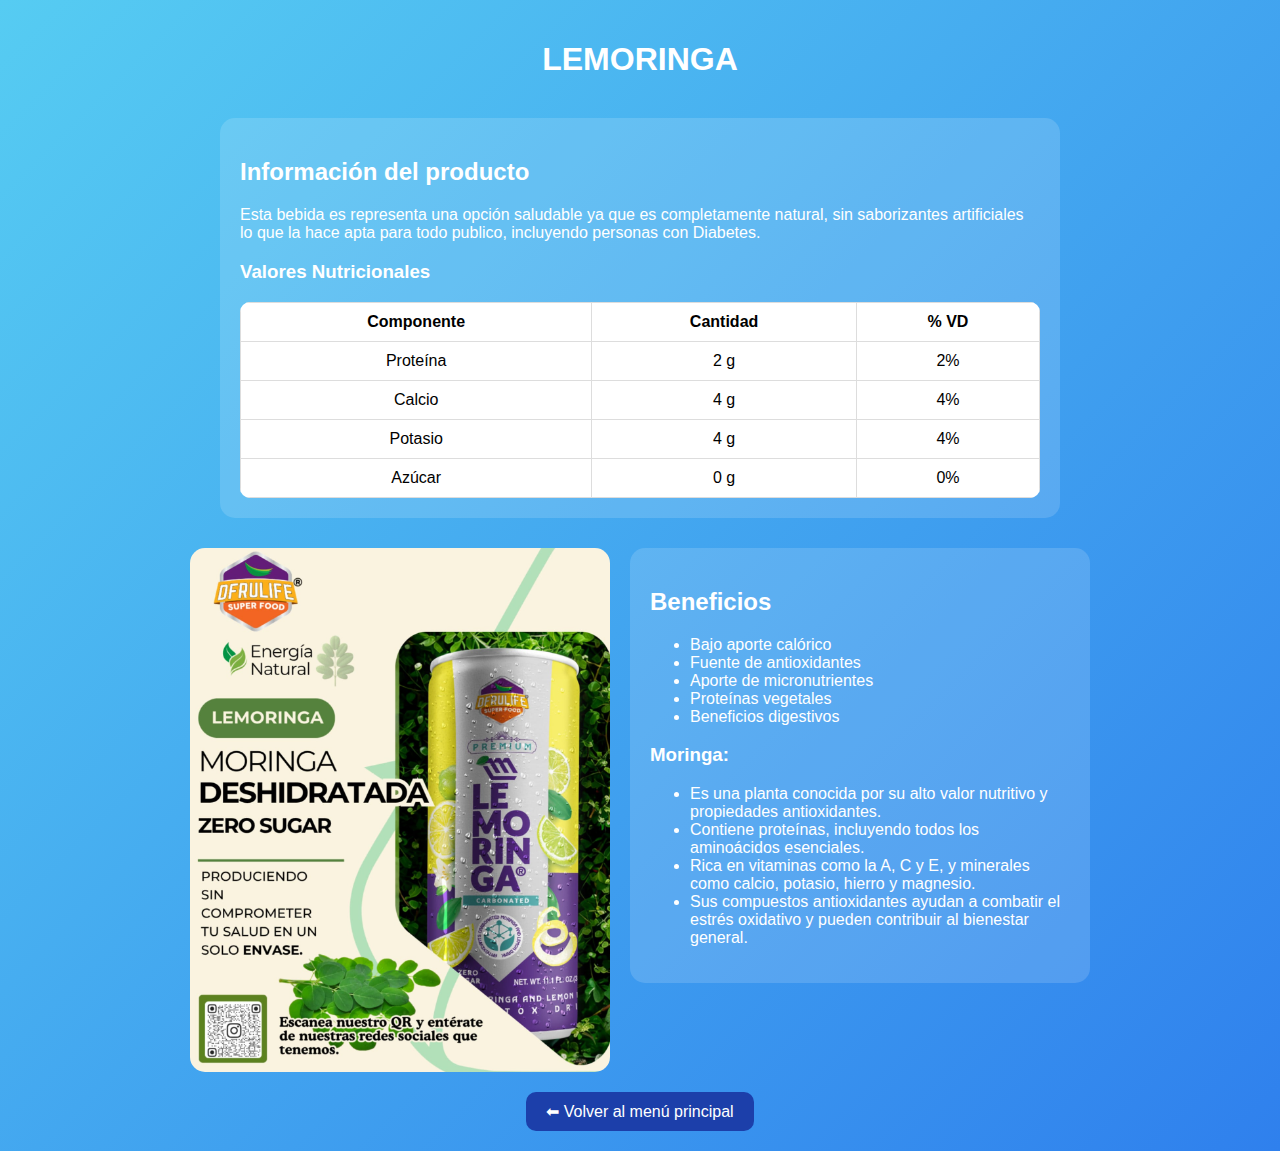
<file: pagina1.html>
<!DOCTYPE html>
<html lang="es">
<head>
  <meta charset="UTF-8">
  <meta name="viewport" content="width=device-width, initial-scale=1.0">
  <title>LEMORINGA</title>
  <style>
    body {
      font-family: Arial, sans-serif;
      margin: 0;
      padding: 20px;
      background: linear-gradient(135deg, #56ccf2, #2f80ed);
      color: white;
      min-height: 100vh;
      display: flex;
      flex-direction: column;
      align-items: center;
    }

    h1 {
      text-align: center;
      margin-bottom: 40px;
    }

    .info-principal {
      max-width: 800px;
      width: 100%;
      background: rgba(255,255,255,0.15);
      border-radius: 15px;
      padding: 20px;
      margin-bottom: 30px;
    }

    table {
      width: 100%;
      border-collapse: collapse;
      margin-top: 15px;
      background: white;
      color: black;
      border-radius: 10px;
      overflow: hidden;
    }

    table th, table td {
      border: 1px solid #ddd;
      padding: 10px;
      text-align: center;
    }

    .imagen-info {
      display: flex;
      max-width: 900px;
      width: 100%;
      gap: 20px;
      align-items: flex-start;
    }

    .imagen {
      flex: 1;
      max-width: 500px;
      border-radius: 15px;
      overflow: hidden;
      animation: float 3s ease-in-out infinite;
    }

    .imagen img {
      width: 100%;
      height: auto;
      display: block;
    }

    .nueva-info {
      flex: 1;
      background: rgba(255,255,255,0.15);
      border-radius: 15px;
      padding: 20px;
      color: white;
    }

    a {
      display: inline-block;
      margin-top: 20px;
      text-decoration: none;
      color: white;
      background: #1c3faa;
      padding: 10px 20px;
      border-radius: 10px;
    }

    a:hover {
      background: #162c73;
    }

    @keyframes float {
      0%, 100% { transform: translateY(0); }
      50% { transform: translateY(-15px); }
    }

    @media (max-width: 768px) {
      .imagen-info {
        flex-direction: column;
        align-items: center;
      }
      .imagen, .nueva-info {
        max-width: 100%;
      }
    }
  </style>
</head>
<body>
  <h1>LEMORINGA</h1>

  <!-- Información principal arriba -->
  <div class="info-principal">
    <h2>Información del producto</h2>
    <p>Esta bebida es representa una opción saludable ya que es completamente natural, sin saborizantes artificiales lo que la hace apta para todo publico, incluyendo personas con Diabetes.</p>

    <h3>Valores Nutricionales</h3>
    <table>
      <tr>
        <th>Componente</th>
        <th>Cantidad</th>
        <th>% VD</th>
      </tr>
      <tr>
        <td>Proteína</td>
        <td contenteditable="true">2 g</td>
        <td contenteditable="true">2%</td>
      </tr>
      <tr>
        <td>Calcio</td>
        <td contenteditable="true">4 g</td>
        <td contenteditable="true">4%</td>
      </tr>
      <tr>
        <td>Potasio</td>
        <td contenteditable="true">4 g</td>
        <td contenteditable="true">4%</td>
      </tr>
      <tr>
        <td>Azúcar</td>
        <td contenteditable="true">0 g</td>
        <td contenteditable="true">0%</td>
      </tr>
    </table>
  </div>

  <!-- Imagen grande abajo con nueva información al lado -->
  <div class="imagen-info">
    <div class="imagen">
      <img src="lemoringa.jfif" alt="Imagen del producto">
    </div>

    <div class="nueva-info">
      <h2>Beneficios</h2>
      <ul>
        <li>Bajo aporte calórico</li>
        <li>Fuente de antioxidantes</li>
        <li>Aporte de micronutrientes</li>
        <li>Proteínas vegetales</li>
        <li>Beneficios digestivos</li>
      </ul>

      <h3>Moringa:</h3>
      <ul>
        <li>Es una planta conocida por su alto valor nutritivo y propiedades antioxidantes.</li>
        <li>Contiene proteínas, incluyendo todos los aminoácidos esenciales.</li>
        <li>Rica en vitaminas como la A, C y E, y minerales como calcio, potasio, hierro y magnesio.</li>
        <li>Sus compuestos antioxidantes ayudan a combatir el estrés oxidativo y pueden contribuir al bienestar general.</li>
      </ul>
    </div>
  </div>

  <a href="index.html">⬅ Volver al menú principal</a>

</body>
</html>
</file>
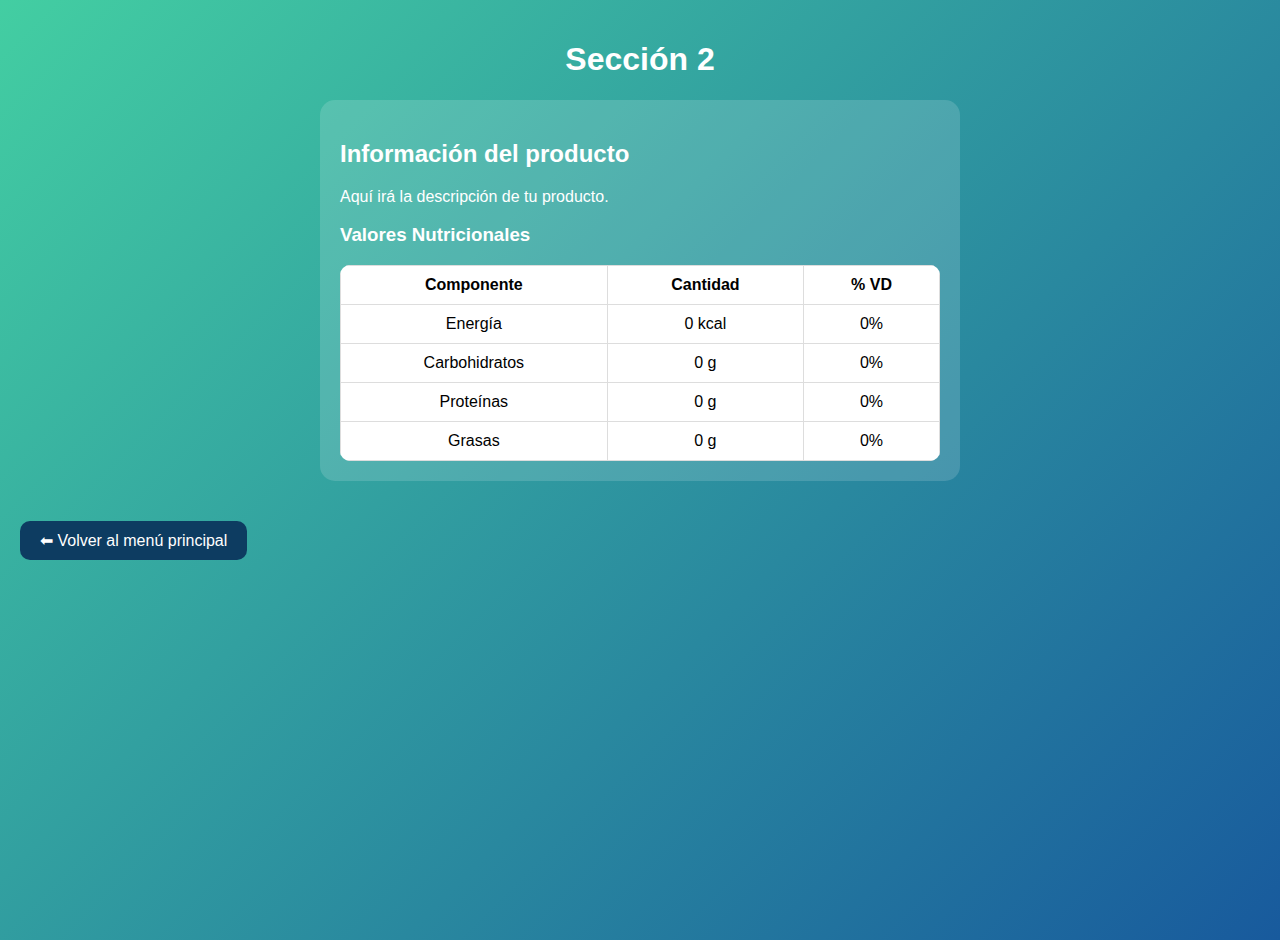
<file: pagina2.html>
<!DOCTYPE html>
<html lang="es">
<head>
  <meta charset="UTF-8">
  <meta name="viewport" content="width=device-width, initial-scale=1.0">
  <title>Sección 2</title>
  <style>
    body {
      font-family: Arial, sans-serif;
      margin: 0;
      padding: 20px;
      background: linear-gradient(135deg, #43cea2, #185a9d);
      color: white;
      min-height: 100vh;
    }
    h1 { text-align: center; }
    .recuadro {
      background: rgba(255,255,255,0.15);
      border-radius: 15px;
      padding: 20px;
      margin: 20px auto;
      max-width: 600px;
    }
    table {
      width: 100%;
      border-collapse: collapse;
      margin-top: 15px;
      background: white;
      color: black;
      border-radius: 10px;
      overflow: hidden;
    }
    table th, table td {
      border: 1px solid #ddd;
      padding: 10px;
      text-align: center;
    }
    a {
      display: inline-block;
      margin-top: 20px;
      text-decoration: none;
      color: white;
      background: #0d3c61;
      padding: 10px 20px;
      border-radius: 10px;
    }
    a:hover { background: #072335; }
  </style>
</head>
<body>
  <h1>Sección 2</h1>
  <div class="recuadro">
    <h2>Información del producto</h2>
    <p>Aquí irá la descripción de tu producto.</p>

    <h3>Valores Nutricionales</h3>
    <table>
      <tr><th>Componente</th><th>Cantidad</th><th>% VD</th></tr>
      <tr><td>Energía</td><td contenteditable="true">0 kcal</td><td contenteditable="true">0%</td></tr>
      <tr><td>Carbohidratos</td><td contenteditable="true">0 g</td><td contenteditable="true">0%</td></tr>
      <tr><td>Proteínas</td><td contenteditable="true">0 g</td><td contenteditable="true">0%</td></tr>
      <tr><td>Grasas</td><td contenteditable="true">0 g</td><td contenteditable="true">0%</td></tr>
    </table>
  </div>
  <a href="index.html">⬅ Volver al menú principal</a>
</body>
</html>
</file>
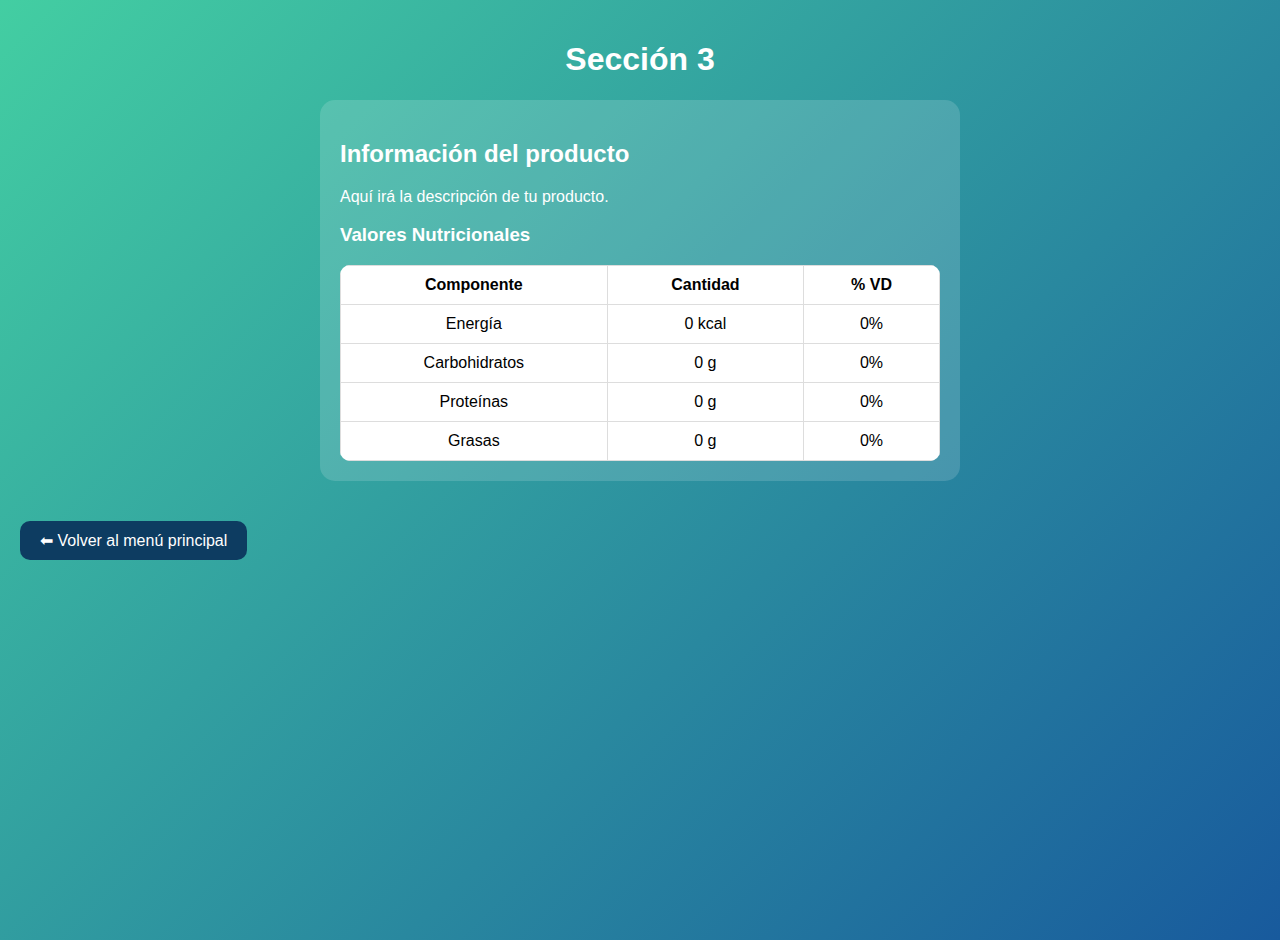
<file: pagina3.html>
<!DOCTYPE html>
<html lang="es">
<head>
  <meta charset="UTF-8">
  <meta name="viewport" content="width=device-width, initial-scale=1.0">
  <title>Sección 2</title>
  <style>
    body {
      font-family: Arial, sans-serif;
      margin: 0;
      padding: 20px;
      background: linear-gradient(135deg, #43cea2, #185a9d);
      color: white;
      min-height: 100vh;
    }
    h1 { text-align: center; }
    .recuadro {
      background: rgba(255,255,255,0.15);
      border-radius: 15px;
      padding: 20px;
      margin: 20px auto;
      max-width: 600px;
    }
    table {
      width: 100%;
      border-collapse: collapse;
      margin-top: 15px;
      background: white;
      color: black;
      border-radius: 10px;
      overflow: hidden;
    }
    table th, table td {
      border: 1px solid #ddd;
      padding: 10px;
      text-align: center;
    }
    a {
      display: inline-block;
      margin-top: 20px;
      text-decoration: none;
      color: white;
      background: #0d3c61;
      padding: 10px 20px;
      border-radius: 10px;
    }
    a:hover { background: #072335; }
  </style>
</head>
<body>
  <h1>Sección 3</h1>
  <div class="recuadro">
    <h2>Información del producto</h2>
    <p>Aquí irá la descripción de tu producto.</p>

    <h3>Valores Nutricionales</h3>
    <table>
      <tr><th>Componente</th><th>Cantidad</th><th>% VD</th></tr>
      <tr><td>Energía</td><td contenteditable="true">0 kcal</td><td contenteditable="true">0%</td></tr>
      <tr><td>Carbohidratos</td><td contenteditable="true">0 g</td><td contenteditable="true">0%</td></tr>
      <tr><td>Proteínas</td><td contenteditable="true">0 g</td><td contenteditable="true">0%</td></tr>
      <tr><td>Grasas</td><td contenteditable="true">0 g</td><td contenteditable="true">0%</td></tr>
    </table>
  </div>
  <a href="index.html">⬅ Volver al menú principal</a>
</body>
</html>
</file>
